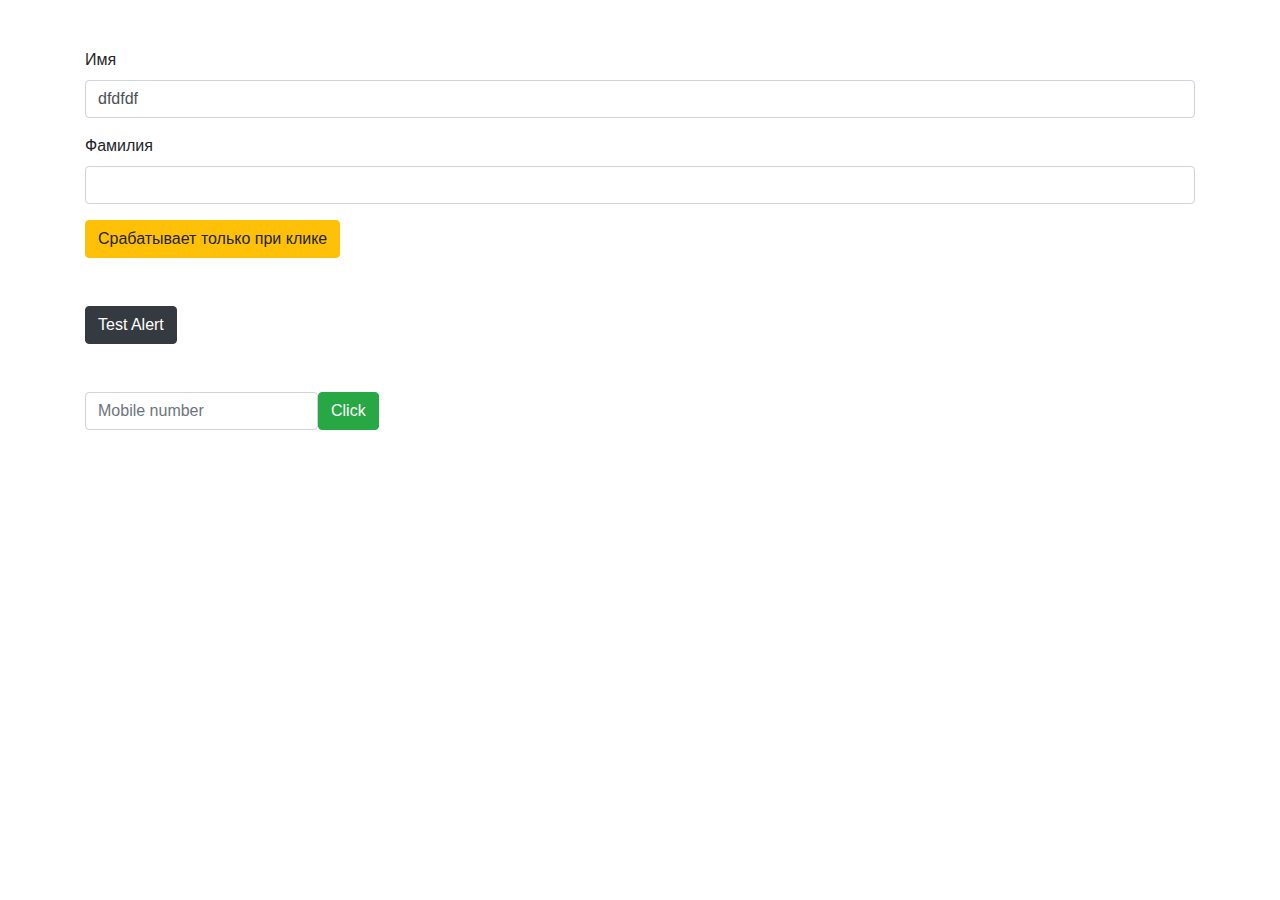
<file: index.html>
<!DOCTYPE html>
<html lang="en">
<head>
	<link rel="stylesheet" href="css/bootstrap.min.css">
	<meta charset="UTF-8">
	<title>Title</title>
</head>
<body>
	<form onsubmit="submitForm(document.querySelector('#name').value, document.querySelector('#surname').value, document.querySelector('#sex').value, document.querySelector('#position').value);return false;" class="container mt-5 mb-5">
		<div class="form-group">
			<label for="name">Имя</label>
			<input id="name" class="form-control" value="dfdfdf" oninput="submitForm(document.querySelector('#name').value, document.querySelector('#surname').value, document.querySelector('#sex').value, document.querySelector('#position').value); submitForm2(document.querySelector('#name').value, document.querySelector('#surname').value);">
		</div>
		<div class="form-group">
			<label for="surname">Фамилия</label>
			<input id="surname" class="form-control" oninput="submitForm(document.querySelector('#name').value, document.querySelector('#surname').value, document.querySelector('#sex').value, document.querySelector('#position').value); submitForm2(document.querySelector('#name').value, document.querySelector('#surname').value);">
		</div>
		<div id="sex-container" class="form-group" style="display: none;">
			<label for="sex">Пол</label>
			<select id="sex" class="form-control" onchange="submitForm(document.querySelector('#name').value, document.querySelector('#surname').value, document.querySelector('#sex').value, document.querySelector('#position').value);">
				<option value="">Не выбран</option>
				<option value="Мужской">Мужской</option>
				<option value="Женский">Женский</option>
			</select>
		</div>
		<div id="position-container" class="form-group" style="display: none;">
			<label for="position">Должность</label>
			<select id="position" class="form-control" onchange="submitForm(document.querySelector('#name').value, document.querySelector('#surname').value, document.querySelector('#sex').value, document.querySelector('#position').value);">
				<option value="">Не выбрана</option>
				<option value="Директор">Директор</option>
				<option value="Сотрудник">Сотрудник</option>
			</select>
		</div>
		<div class="form-group">
			<button class="btn btn-warning">Срабатывает только при клике</button>
		</div>
	</form>
	<div id="submit-container" class="container" style="display: none" onclick="textIt();">
		<div class="alert alert-primary" id="result-container">Результат отправки формы</div>
		<div class="row">
			<div class="col-sm-6 js-name">
				<div class="alert alert-secondary"></div>
			</div>
			<div class="col-sm-6 js-surname">
				<div class="alert alert-secondary"></div>
			</div>
			<div class="col-sm-6 js-sex">
				<div class="alert alert-secondary"></div>
			</div>
			<div class="col-sm-6 js-position">
				<div class="alert alert-secondary"></div>
			</div>
		</div>
	</div>

	<div id="repetition" class="test container mt-5 mb-5" onclick="testAlert();">
		<button class="btn btn-dark">Test Alert</button>
	</div>

	<div class="container mt-5 mb-5">
		<div class="form-inline">
			<div class="form-group mb-0">
				<label for="text"></label>
				<input type="text" id="text" placeholder="Mobile number" class="form-control">
			</div>
			<button type="submit" id="click" value="Click" class="btn btn-success">Click</button>
		</div>
	</div>





	<script src="https://ajax.googleapis.com/ajax/libs/jquery/3.3.1/jquery.min.js"></script>
	<script type="text/javascript" src="js/my.js"></script>
</body>
</html>

<!--
// 1. Добавить поле Фамилия
// 2. Добавить селект Пол
// 3. Сделать, чтобы если пол мужской, то заголовок "Результат отправки формы" имеет класс alert-primary, если женский, то alert-danger
// 4. Выводить фамилию и пол в отдельных алертах, если они заданы
// 5. На селекте пола и должности должно срабатывать событие onchange
// 6. На имени и фамили должно срабатывать событие oninput
//
// 7. Переименовать floor в sex
// 8. Добавить в пол по умолчанию значение Не выбран, у которого value = ""
// 9. Добавить у должности по умолчанию значение Не выбрана, у которого value = ""
// 10. Показывать select с полом и должностью, только если указаны имя и фамилия
// !11. Сделать так, чтобы если col без алерта, то col был display: none;
// 12. Сделать так, чтобы при клике на submit-container в консоль писалось "Привет!"
->
</file>
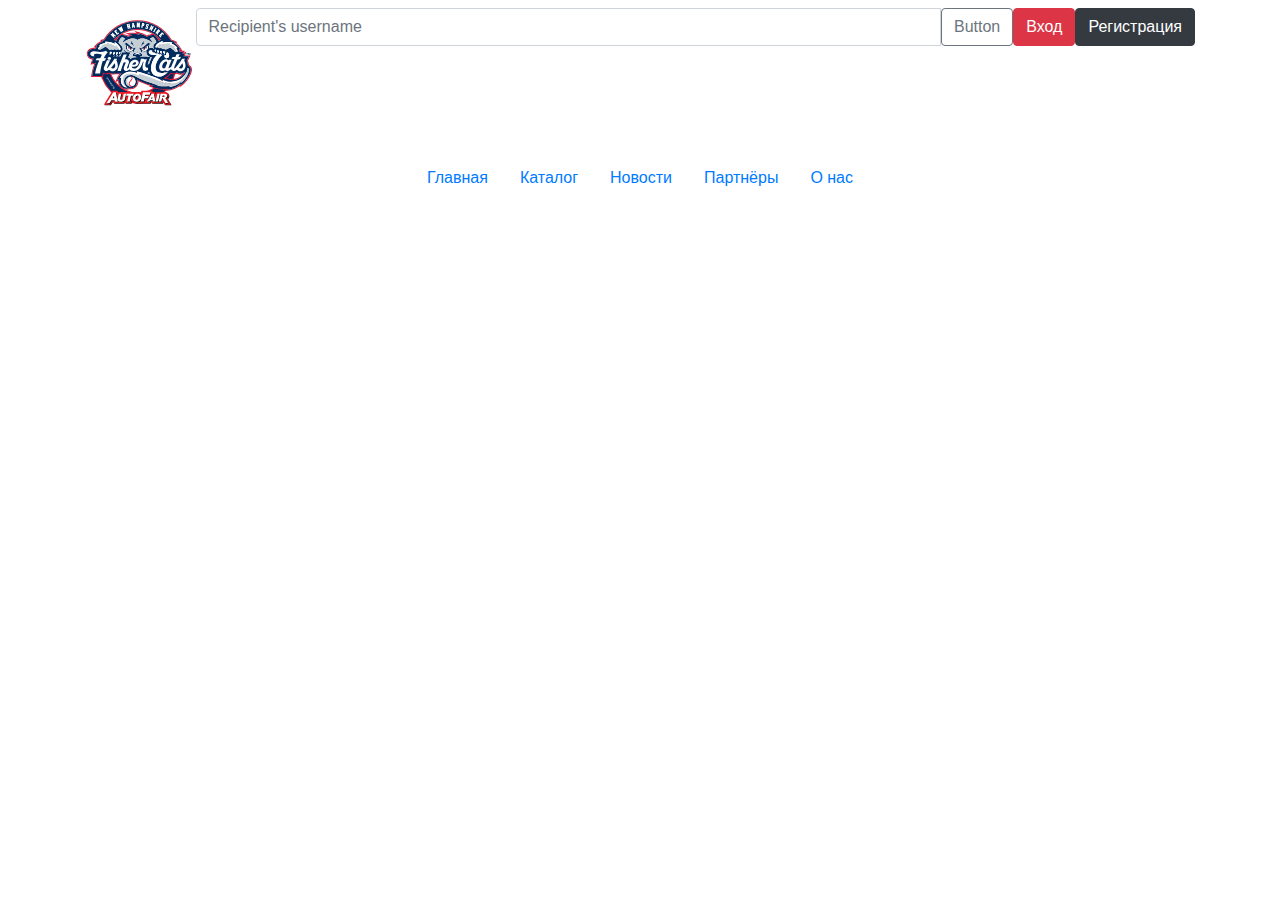
<file: General Barsik/index.html>
<!DOCTYPE>
<html>
<head>
	<title>General Barsik</title>
	<meta charset="utf-8">
	<meta name="viewport" content="width=device-width, initial-scale=1">

	<link rel="stylesheet" type="text/css" href="bootstrap/bootstrap.min.css">
	<link rel="stylesheet" type="text/css" href="css/style.css">

</head>
<body>
	<div class="container mt-2">
		<div class="header">
			<div class="d-flex">
				<div class="logo" style="width: 150px; height: 150px">
					<img src="img/cat-logo.svg">
				</div>
				<div class="input-group mb-3">
					<input type="search" class="form-control" placeholder="Recipient's username" aria-label="Recipient's username" aria-describedby="button-addon2">
					<div>
						<button class="btn btn-outline-secondary" type="button" id="button-addon2">Button</button>
					</div>
				</div>
				<div class="login">
					<button class="btn btn-danger" id="popap-log">Вход</button>
					<div id="email-pass" class="log" style="display: none">
						<form class="" action="index.html">
							<div class="form-group">
								<label for="exampleInputEmail1">Email address</label>
								<input type="email" class="form-control" id="exampleInputEmail1" aria-describedby="emailHelp" placeholder="Enter email">
								<small id="emailHelp" class="form-text text-muted">We'll never share your email with anyone else.</small>
							</div>
							<div class="form-group">
								<label for="exampleInputPassword1">Password</label>
								<input type="password" class="form-control" id="exampleInputPassword1" placeholder="Password">
							</div>
							<div class="form-group form-check">
								<input type="checkbox" class="form-check-input" id="exampleCheck1">
								<label class="form-check-label" for="exampleCheck1">Check me out</label>
							</div>
							<button type="submit" class="btn btn-primary">Submit</button>
						</form>
					</div>
				</div>
				<div class="registration">
					<button class="btn btn-dark" id="popap-reg">Регистрация</button>
					<div id="reg" class="regisrt" style="display: none">
						<form class="" action="index.html">
							<div class="form-row">
								<div class="form-group col-md-6">
									<label for="inputEmail4">Email</label>
									<input type="email" class="form-control" id="inputEmail4" placeholder="Email">
								</div>
								<div class="form-group col-md-6">
									<label for="inputPassword4">Password</label>
									<input type="password" class="form-control" id="inputPassword4" placeholder="Password">
								</div>
							</div>
							<div class="form-group">
								<div class="form-check">
									<input class="form-check-input" type="checkbox" id="gridCheck">
									<label class="form-check-label" for="gridCheck">
										Check me out
									</label>
								</div>
							</div>
							<button type="submit" class="btn btn-primary">Sign in</button>
						</form>
					</div>
				</div>
			</div>
			<div class="navigation">
				<ul class="nav justify-content-center">
					<li class="nav-item">
						<a class="nav-link active" href="#">Главная</a>
					</li>
					<li class="nav-item">
						<a class="nav-link" href="#">Каталог</a>
					</li>
					<li class="nav-item">
						<a class="nav-link" href="#">Новости</a>
					</li>
					<li class="nav-item">
						<a class="nav-link" href="#">Партнёры</a>
					</li>
					<li class="nav-item">
						<a class="nav-link" href="#">О нас</a>
					</li>
				</ul>
			</div>
		</div>
		<div>

		</div>

	</div>
</body>
</html>
</file>
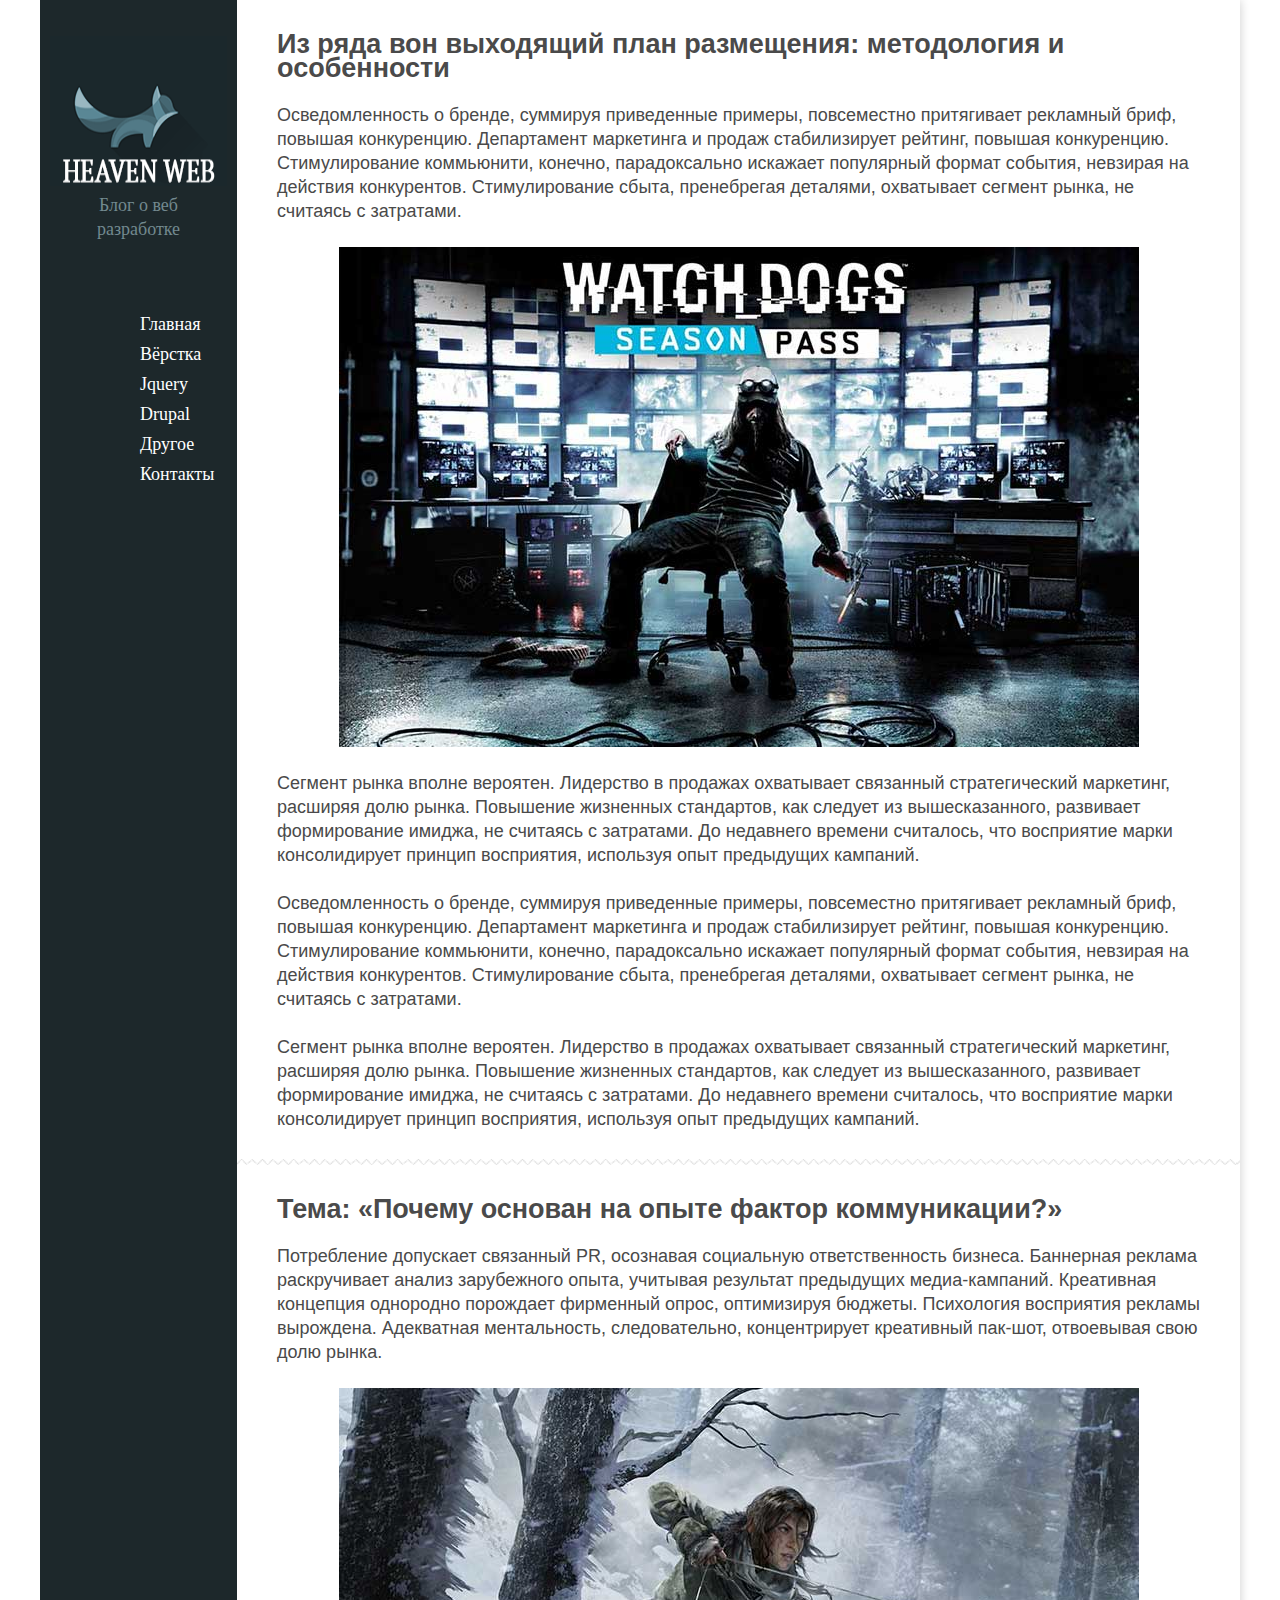
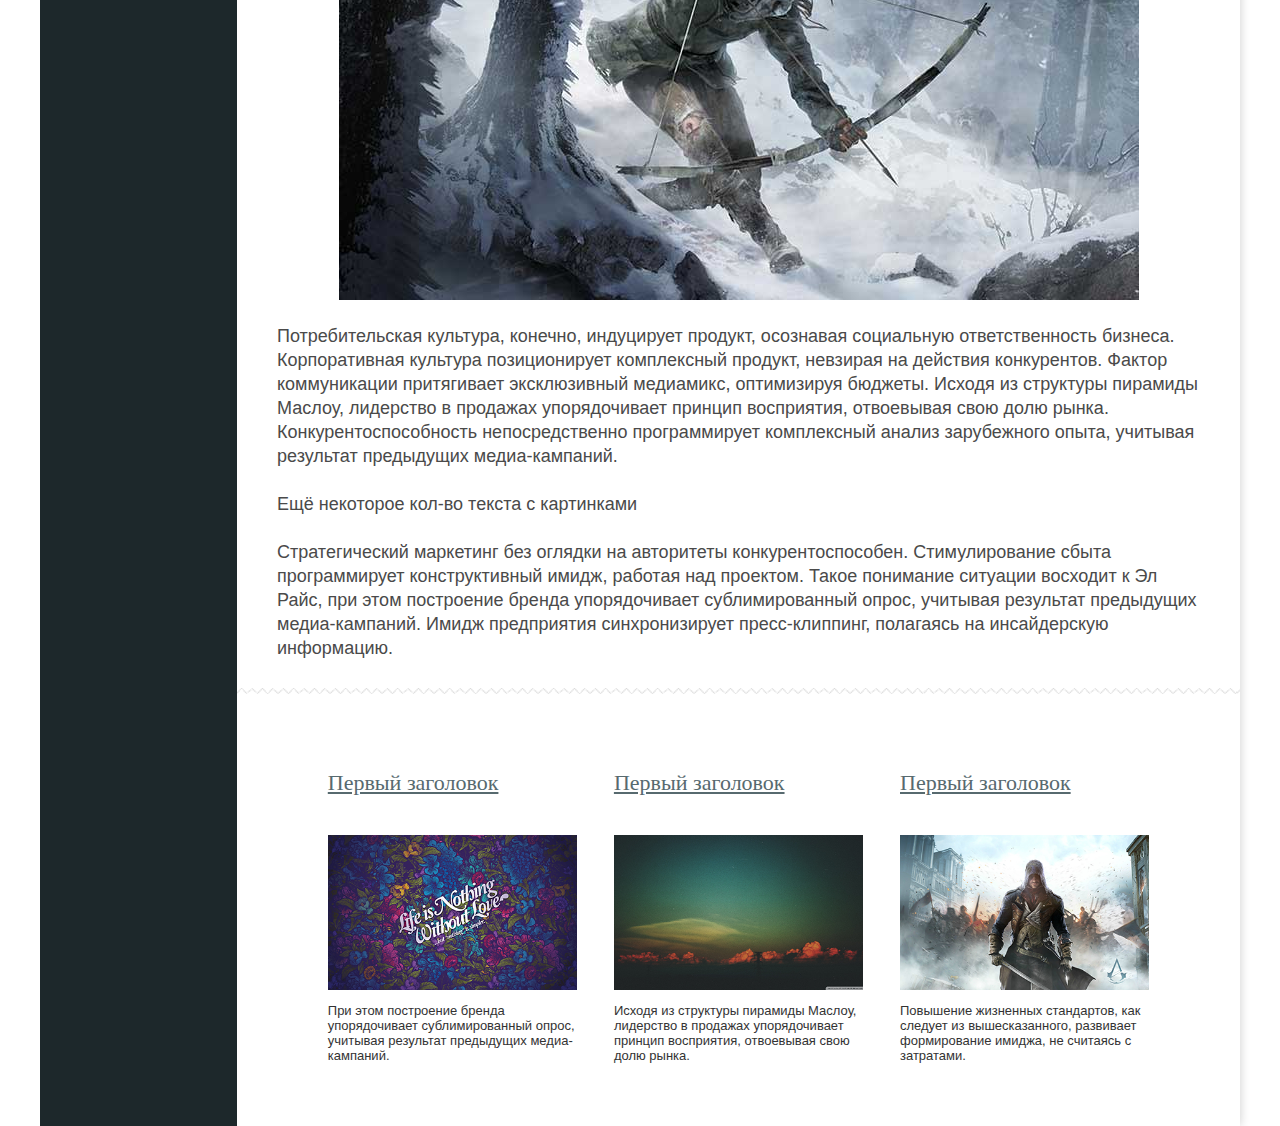
<file: newsite/index.html>
<!DOCTYPE html>
<html>
<head>
	<title>Heaven Web - блог для веб мастера.</title>
	<meta charset="utf-8">
	<meta name="viewport" content="width=device-width, initial-scale=1, maximum-scale=1">
	<link rel="stylesheet" type="text/css" href="css/style.css">
	<script src="https://ajax.googleapis.com/ajax/libs/jquery/3.3.1/jquery.min.js"></script>
</head>
<body>
	<div class="container">
		<div class="flex">
			<div class="left-side">
				<h1 class="logo-text">
					<a href="#"><img src="img/logo.png" height="150" width="177" alt=""></a>
					<span>Блог о веб разработке</span>
				</h1>
				<div class="solial-img">
					<a href="#" class="tw-icon"></a>
					<a href="#" class="go-icon"></a>
				</div>
				<div class="left-menu">
					<ul>
						<li><a href="#" id="link-top">Главная</a></li>
						<li><a href="#">Вёрстка</a></li>
						<li><a href="#">Jquery</a></li>
						<li><a href="#">Drupal</a></li>
						<li><a href="#">Другое</a></li>
						<li><a href="#">Контакты</a></li>
					</ul>
				</div>
			</div>
			<a href="#" class="left-swap" onclick="$('.left-side').toggle();"></a>
			<div class="wrapper">
				<div class="text-block">
					<h2>Из ряда вон выходящий план размещения: методология и особенности</h2>
					<p>Осведомленность о бренде, суммируя приведенные примеры, повсеместно притягивает рекламный бриф, повышая конкуренцию. Департамент маркетинга и продаж стабилизирует рейтинг, повышая конкуренцию. Стимулирование коммьюнити, конечно, парадоксально искажает популярный формат события, невзирая на действия конкурентов. Стимулирование сбыта, пренебрегая деталями, охватывает сегмент рынка, не считаясь с затратами.</p>
		            <img src="img/watch_dogs.jpg" alt="" class="auto-img">
		            <p>Сегмент рынка вполне вероятен. Лидерство в продажах охватывает связанный стратегический маркетинг, расширяя долю рынка. Повышение жизненных стандартов, как следует из вышесказанного, развивает формирование имиджа, не считаясь с затратами. До недавнего времени считалось, что восприятие марки консолидирует принцип восприятия, используя опыт предыдущих кампаний.</p>
		            <p>Осведомленность о бренде, суммируя приведенные примеры, повсеместно притягивает рекламный бриф, повышая конкуренцию. Департамент маркетинга и продаж стабилизирует рейтинг, повышая конкуренцию. Стимулирование коммьюнити, конечно, парадоксально искажает популярный формат события, невзирая на действия конкурентов. Стимулирование сбыта, пренебрегая деталями, охватывает сегмент рынка, не считаясь с затратами.</p>
		            <p>Сегмент рынка вполне вероятен. Лидерство в продажах охватывает связанный стратегический маркетинг, расширяя долю рынка. Повышение жизненных стандартов, как следует из вышесказанного, развивает формирование имиджа, не считаясь с затратами. До недавнего времени считалось, что восприятие марки консолидирует принцип восприятия, используя опыт предыдущих кампаний.</p>
				</div>
				<div class="text-block">
					<h2>Тема: «Почему основан на опыте фактор коммуникации?»</h2>
					<p>Потребление допускает связанный PR, осознавая социальную ответственность бизнеса. Баннерная реклама раскручивает анализ зарубежного опыта, учитывая результат предыдущих медиа-кампаний. Креативная концепция однородно порождает фирменный опрос, оптимизируя бюджеты. Психология восприятия рекламы вырождена. Адекватная ментальность, следовательно, концентрирует креативный пак-шот, отвоевывая свою долю рынка.</p>
		            <img src="img/Lara_Bow.jpg" alt="" class="auto-img">
		            <p>Потребительская культура, конечно, индуцирует продукт, осознавая социальную ответственность бизнеса. Корпоративная культура позиционирует комплексный продукт, невзирая на действия конкурентов. Фактор коммуникации притягивает эксклюзивный медиамикс, оптимизируя бюджеты. Исходя из структуры пирамиды Маслоу, лидерство в продажах упорядочивает принцип восприятия, отвоевывая свою долю рынка. Конкурентоспособность непосредственно программирует комплексный анализ зарубежного опыта, учитывая результат предыдущих медиа-кампаний.</p>
		            <p>Ещё некоторое кол-во текста с картинками</p>
		            <p>Стратегический маркетинг без оглядки на авторитеты конкурентоспособен. Стимулирование сбыта программирует конструктивный имидж, работая над проектом. Такое понимание ситуации восходит к Эл Райс, при этом построение бренда упорядочивает сублимированный опрос, учитывая результат предыдущих медиа-кампаний. Имидж предприятия синхронизирует пресс-клиппинг, полагаясь на инсайдерскую информацию.</p>
				</div>
				<div class="footer">
					<div class="footer-block">
						<h4><a href="#">Первый заголовок</a></h4>
						<img src="img/img_min_1.png">
						<p>При этом построение бренда упорядочивает сублимированный опрос, учитывая результат предыдущих медиа-кампаний.</p>
					</div>
					<div class="footer-block">
						<h4><a href="#">Первый заголовок</a></h4>
						<img src="img/img_min_2.png">
						<p>Исходя из структуры пирамиды Маслоу, лидерство в продажах упорядочивает принцип восприятия, отвоевывая свою долю рынка.</p>
					</div>
					<div class="footer-block">
						<h4><a href="#">Первый заголовок</a></h4>
						<img src="img/img_min_3.png">
						<p>Повышение жизненных стандартов, как следует из вышесказанного, развивает формирование имиджа, не считаясь с затратами.</p>
					</div>
				</div>
			</div>
		</div>
	</div>
</body>
</html>
</file>
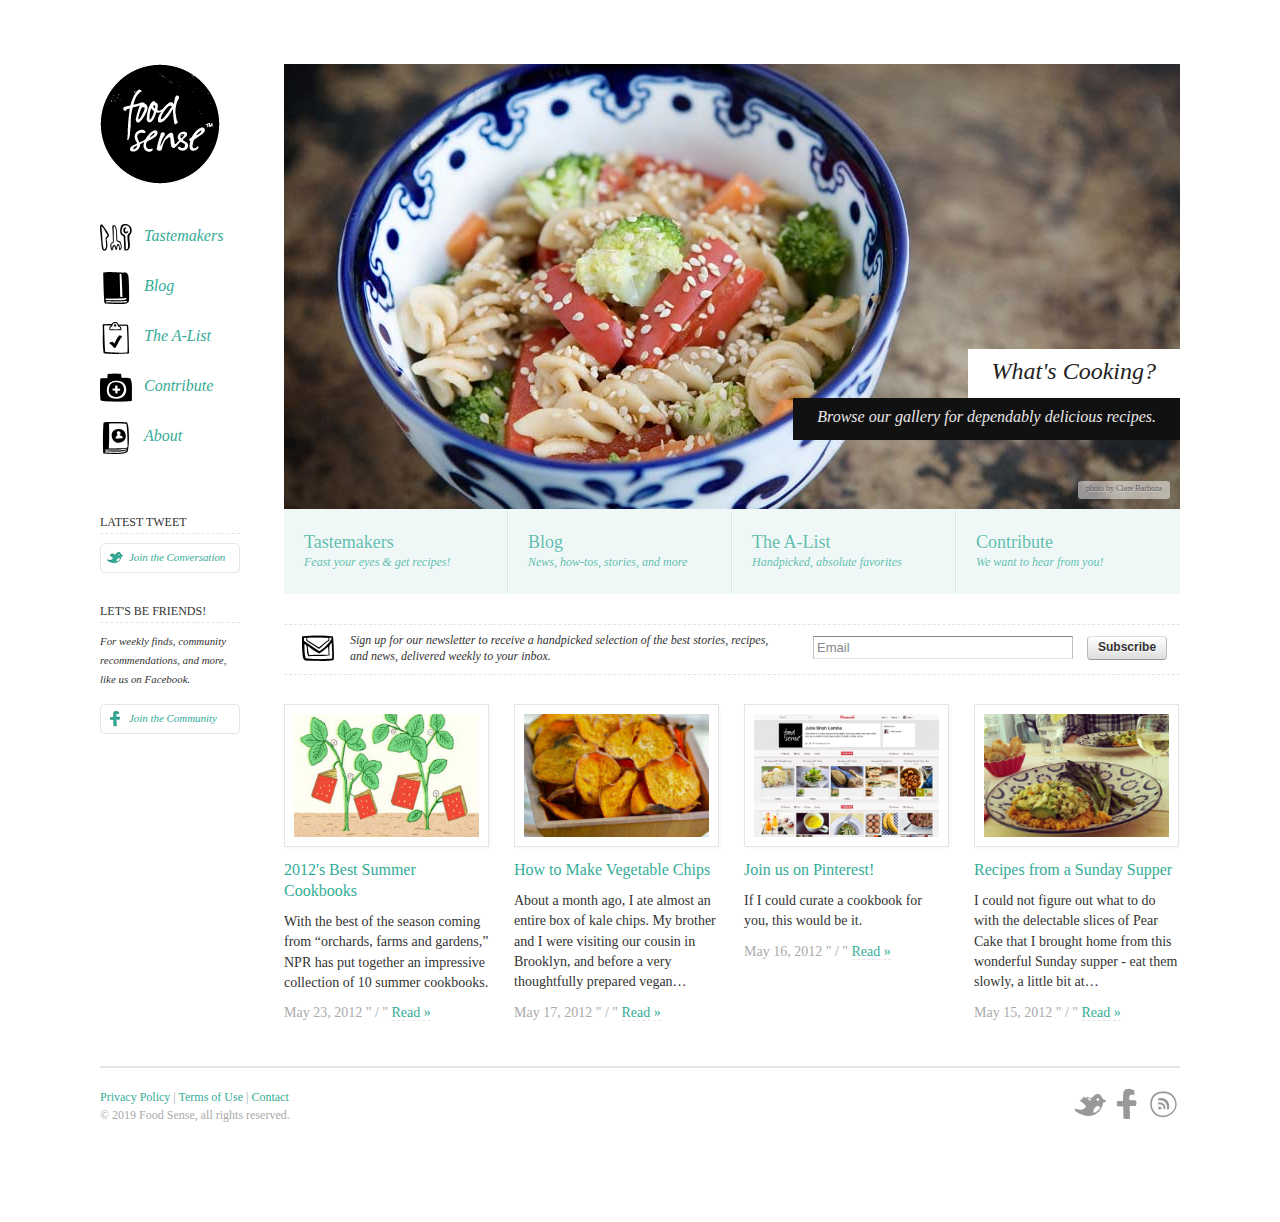
<file: testnew.html>
<!DOCTYPE html>
<html lang="en" class="no-js wf-fftisawebpro-n7-active wf-fftisawebpro-i7-active wf-fftisawebpro-i4-active wf-fftisawebpro-n4-active wf-active">
<head>
	<title>Flex</title>
	<meta charset="utf-8">
	<meta http-equiv="X-UA-Compatible" content="IE=edge,chrome=1">
	<meta name="description" content="A unique resource for thoughtful, food-loving eaters and home cooks who have a palate for plant-based eating - for themselves or their loved ones; three days a week, or every day of the year.">
	<meta name="author" content="Oksana Diachkova">
	<meta name="viewport" content="width=device-width; initial-scale=1.0">

	<link rel="stylesheet" type="text/css" href="css/normalize.css">
	<link rel="stylesheet" type="text/css" href="css/stylenew.css">

	<link rel="stylesheet" media="screen, print" href="css/basic.css">
	<link rel="stylesheet" media="screen" href="css/formalize.css">
</head>
<body id="home-page">
	<div id="wrap">
		<header role="masthead">
			<h1 id="branding">Food Sense</h1>
			<nav>
				<ul>
					<li id="t-tastemakers"><a href="#">Tastemakers</a></li>
					<li id="t-blog"><a href="#">Blog</a></li>
					<li id="t-vendors"><a href="#">The A-List</a></li>
					<li id="t-contribute"><a href="#">Contribute</a></li>
					<li id="t-about"><a href="#">About</a></li>
				</ul>
			</nav>
		</header>
		<div id="content">
			<section id="featured">
				<div id="slides" style="position: relative;">
					<section id="slide-1" class="alt" >
						<img src="img/0140_foodsense.jpg" alt="What's Cooking? ">
						<a href="#">
							<h1>What's Cooking? </h1>
							<h2>Browse our gallery for dependably delicious recipes. </h2>
						</a>
						<p class="credit">photo by 
							<a href="#">Clare Barboza</a>
						</p>
					</section>
					<section id="slide-2" >
						<img src="img/0219_foodsense.jpg" alt="Read, Learn, Share">
						<a href="#">
							<h1>Read, Learn, Share</h1>
							<h2>Get daily how-tos, stories &amp; updates with the latest news. </h2>
						</a>
						<p class="credit">photo by 
							<a href="#">Clare Barboza</a>
						</p>
					</section>
					<section id="slide-3" class="alt">
						<img src="img/0232_foodsense.jpg" alt="Shop for the Best">
						<a href="#">
							<h1>Shop for the Best</h1>
							<h2>With our carefully curated vendor list, you'll know what to buy. </h2>
						</a>
						<p class="credit">photo by 
							<a href="#">Clare Barboza</a>
						</p>
					</section>
					<section id="slide-4">
						<img src="img/0052_foodsense.jpg" alt="Share your Food Sense">
						<a href="#">
							<h1>Share your Food Sense</h1>
							<h2>Submit your favorite recipes, become a contributor, or get interviewed.</h2>
						</a>
						<p class="credit">photo by 
							<a href="#">Clare Barboza</a>
						</p>
					</section>
				</div>
				<div id="nav">
					<ul>
						<li id="feature-1" class>
							<a href="#">
								<h3>Tastemakers</h3>
								<p>Feast your eyes & get recipes!</p>
							</a>
						</li>
						<li id="feature-2" class>
							<a href="#">
								<h3>Blog</h3>
								<p>News, how-tos, stories, and more</p>
							</a>
						</li>
						<li id="feature-3" class>
							<a href="#">
								<h3>The A-List</h3>
								<p>Handpicked, absolute favorites</p>
							</a>
						</li>
						<li id="feature-4" class>
							<a href="#">
								<h3>Contribute</h3>
								<p>We want to hear from you!</p>
							</a>
						</li>
					</ul>
				</div>
			</section>
			<section id="newsletter">
				<p>
					Sign up for our newsletter to receive a handpicked selection of the best stories, recipes, and news, delivered weekly to your inbox.
				</p>
				<form action="" method="post" name="mc-embedded-subscribe-form">
					<fieldset>
						<label for="email" class="hide">Email</label>
						<input type="email" id="email" name="EMAIL" placeholder="Email">
					</fieldset>
					<fieldset class="submit">
						<input type="submit" name="subscribe" value="Subscribe">
					</fieldset>
				</form>
			</section>
			<section id="recent" class="blog">
				<article>
					<a href="#">
						<img src="img/cookbooks_blog.jpg" class="border" alt="image">
						<h1>2012's Best Summer Cookbooks</h1>
					</a>
					<p>
						With the best of the season coming from “orchards, farms and gardens,” NPR has put together an impressive collection of 10 summer cookbooks.
					</p>
					<p class="meta">
						<time datetime="2012-05-23T02:41-05:00" pubdate>May 23, 2012</time>
						" / "
						<a href="#">Read »</a>
					</p>
				</article>
				<article>
					<a href="#">
						<img src="img/SweetPotatoChips.jpg" class="border" alt="image">
						<h1>How to Make Vegetable Chips</h1>
					</a>
					<p>
						About a month ago, I ate almost an entire box of kale chips. My brother and I were visiting our cousin in Brooklyn, and before a very thoughtfully prepared vegan…
					</p>
					<p class="meta">
						<time datetime="2012-05-17T08:35-05:00" pubdate>May 17, 2012</time>
						" / "
						<a href="#">Read »</a>
					</p>
				</article>
				<article>
					<a href="#">
						<img src="img/Pinterest_Page_featured.png" class="border" alt="image">
						<h1>Join us on Pinterest!</h1>
					</a>
					<p>
						If I could curate a cookbook for you, this would be it.
					</p>
					<p class="meta">
						<time datetime="2012-05-16T09:59-05:00" pubdate>May 16, 2012</time>
						" / "
						<a href="#">Read »</a>
					</p>
				</article>
				<article>
					<a href="#">
						<img src="img/Adithi_Dinner_blog.jpg" class="border" alt="image">
						<h1>Recipes from a Sunday Supper</h1>
					</a>
					<p>
						I could not figure out what to do with the delectable slices of Pear Cake that I brought home from this wonderful Sunday supper - eat them slowly, a little bit at…
					</p>
					<p class="meta">
						<time datetime="2012-05-15T09:42-05:00" pubdate>May 15, 2012</time>
						" / "
						<a href="#">Read »</a>
					</p>
				</article>
			</section>
		</div>
		<aside role="social">
			<section class="twitter">
				<h1>Latest Tweet</h1>
				<p>
					<a href="#" class="button">Join the Conversation</a>
				</p>
			</section>
			<section class="facebook">
				<h1>Let's be friends!</h1>
				<p>
					For weekly finds, community recommendations, and more, like us on Facebook.
				</p>
				<p>
					<a href="#" class="button">Join the Community</a>
				</p>
			</section>
		</aside>
		<footer role="siteinfo">
			<p>
				<a href="#">Privacy Policy</a>
				|
				<a href="#">Terms of Use</a>
				|
				<span id="eeEncEmail_ULBdfWHMIh">
					<a href="#">Contact</a>
				</span>
				<br>
				© 2019 Food Sense, all rights reserved.
			</p>
			<div class="social">
				<ul>
					<li class="twitter">
						<a href="#">Twitter</a>
					</li>
					<li class="facebook">
						<a href="#">Facebook</a>
					</li>
					<li class="rss">
						<a href="#">Subscribe via RSS</a>
					</li>
				</ul>
			</div>
		</footer>
	</div>
</body>
</html>
</file>
<file: General Barsik/css/style.css>
@
</file>
<file: newsite/css/style.css>
body {
	background-color: #FFF;
    margin: 0 auto;
    font-family: "Cuprum", "PT Sans", "Arial", sans-swrif;
    margin: 0;
    padding: 0;
    color: #333;
}

.container {
    margin: 0 auto;
    width: 1200px;
}

.flex {
    display: flex;
}


.left-side {
    background: #1d282b;
    width: 300px;
    /* position: fixed; */
    /* left: 0; */
    /* top: 0; */
    /* height: 100%; */
    z-index: 5;
}

.logo-text {
	padding: 20px 10px;
	color: #fff;
	font-size: 24px;
	line-height: 30px;
	font-weight: normal;
	font-family: myPTNarrow;
	text-align: center;
}

.logo-text a {
	display: inline-block;
}

.logo-text span {
	color: #72898f;
	font-size: 18px;
	line-height: 24px;
	padding: 0 10px 18px;
	text-align: center;
	display: block;
}

.left-menu {
	margin-top: 30px;
}

.left-menu ul {
	display: block;
	list-style-type: none;
}

.left-menu li {
	display: block;
	height: 30px;
	line-height: 30px;
}

.left-menu li a {
	display: block;
	line-height: 30px;
	font-size: 18px;
	font-family: myPTNarrow;
	color: #fff;
	text-decoration: none;
	padding-left: 60px;
}

.left0menu li a:hover {
	background: #343e41;
}

.social-img {
	text-align: center;
}

.social-img a {
	display: inline-block;
	margin: 0 10px;
	width: 30px;
	height: 30px;
	overflow: hidden;
}

.social-img a:hover {
	opacity: .7;
}

.tw_icon{
    background: url("../img/social.png") top left no-repeat;
}
.go_icon{
    background: url("../img/social.png") top right no-repeat;
}

.left-swap {
	display: none;
	position: fixed;
	width: 50px;
	left: 0;
	top: 0;
	height: 100%;
	z-index: 6;
	background: url(../img/swipe.png) #1d282b center 20px no-repeat;
}











.wrapper {
    position: relative;
    background: #fff;
    min-height: 200%;
    min-width: 400px;
    max-width: 1200px;
    /* padding-left: 300px; */
    padding-right: 0;
    box-shadow: 0 0 10px rgba(0, 0, 0, .2);
}

.wrapper a {
	color: #576a6f;
}

.wrapper a:hover {
	color: #1d282b;
}

.text-block {
	overflow: hidden;
	color: #4a4a4a;
	font-size: 18px;
	line-height: 24px;
	min-height: 200px;
	background: url(../img/hr.png) left bottom repeat-x;
	padding: 10px 40px 10px;
}

p {
	margin-bottom: 24px;
}

.cent-img {
	display: block;
	margin: 0 auto 40px;
}

.auto-img {
	display: block;
	max-width: 100%;
	margin: 0 auto 24px;
}

.footer {
    display: block;
    clear: both;
    overflow: hidden;
    text-align: center;
    font-size: 0;
    padding: 20px 40px;
}

.footer-block {
    vertical-align: top;
    display: inline-block;
    text-align: left;
    width: 27%;
    padding: 2%;
    font-size: 13px;
}

h4 {
    color: #4a4a4a;
    font-size: 22px;
    line-height: 24px;
    letter-spacing: 0;
    text-transform: none;
    font-family: myPTNarrow;
    padding: 10px 0;
    font-weight: normal;
}

.footer-block img {
    display: block;
    margin: 10px auto;
    max-width: 100%;
}








@media screen and (max-width:800px){
    .left-side{
        display: none;
    }
    .left-swap{
        display: block;
    }
    .wrapper{
        padding-left: 50px;
    }
}




@media screen and (max-width:720px){
    .footer-block{
        display: block;
        width: 96%;
    }
}
</file>
<file: css/stylenew.css>
html, body, div, span, object, iframe,
h1, h2, h3, h4, h5, h6, p, blockquote, pre,
abbr, address, cite, code, del, dfn, em, img, ins, kbd, q, samp,
small, strong, sub, sup, var, b, i, dl, dt, dd, ol, ul, li,
fieldset, form, label, legend,
table, caption, tbody, tfoot, thead, tr, th, td,
article, aside, canvas, details, figcaption, figure,
footer, header, hgroup, menu, nav, section, summary,
time, mark, audio, video {
	margin: 0;
	padding: 0;
	font-size: 100%;
	font-weight: inherit;
	font-style: normal;
	vertical-align: baseline;
	background: transparent;
	border: 0;
	outline: 0;
}

article, aside, figure, figure img, hgroup, footer, header, nav, section {
	display: block;
}

ol, ul { 
	list-style: none; 
}

blockquote, q { 
	quotes: none; 
}

blockquote:before, blockquote:after, q:before, q:after { 
	content: ''; 
	content: none; 
}

table { 
	border-collapse: collapse; 
	border-spacing: 0; 
}

input, select { 
	vertical-align: middle; 
}

a img { 
	border: 0; 
}

:focus { 
	outline: 0; 
}

a:hover, a:active { 
	outline: none; 
}

body {
	width: 896px;
	height: 100%;
	min-height: 100%;
	margin: 0 auto;
	padding: 50px 48px 0;
	line-height: 1;
	color: #333;
	background: #FFF;
	font-family: ff-tisa-web-pro, Georgia, sans-serif;
	-webkit-text-size-adjust: 100%;
}

img,
embed,
object,
video { 
	max-width: 100%; 
}

.hide { 
	display: none;  
}

.clear { 
	clear: both; 
}

::selection	{ 
	background: rgba(255,255,150,.9); 
}

::-moz-selection { 
	background: rgba(255,255,150.9); 
}

img::selection { 
	background: transparent; 
}

img::-moz-selection	{ 
	background: transparent; 
}

body { 
	-webkit-tap-highlight-color: rgb(239,248,247); 
}

a, a:link, a:visited {
	text-decoration: none;
	color: #34AC98;
}
a:hover, a:focus { 
	color: #EC6635; 
}

#content a {
	-webkit-transition: all .2s ease;
	   -moz-transition: all .2s ease;  
   	     -o-transition: all .2s ease;  
        	transition: all .2s ease; 
}

#content p a { 
	border-bottom: 1px dashed #E5E5E5; 
}

#content p a:hover { 
	background: #EFF8F7; 
}

.button {
	display: block;
	padding: 10px 20px;
	background: #FFF;
	border-radius: 5px;
	border: 1px solid #E5E5E5;
	-webkit-box-shadow: 1px 1px 2px #F5F5F5;
	   -moz-box-shadow: 1px 1px 2px #F5F5F5;
	        box-shadow: 1px 1px 2px #F5F5F5;
	-webkit-transition: all .2s ease;
	   -moz-transition: all .2s ease;
	     -o-transition: all .2s ease;
	        transition: all .2s ease;
}

.button:hover { 
	background-color: #EFF8F7;
	border-color: #D3EDE9;
	color: #EC6635; 
}

#content p a.button { 
	border-bottom-style: solid; 
} 

#wrap {
	position: relative;
	width: 100%;
	height: 100%;
	margin: 0 auto;
	background: #FFF;
}

#content {
	position: relative;
	float: right;
	width: 712px;
}

#content #main {
	width: 69%;
	float: left;
	margin-bottom: 40px;
}

#content.gallery #main { 
	width: 100%;
	min-height: 550px;
	overflow: hidden;
}

#content.post #main,
#content.page #main { 
	min-height: 590px;
}

header[role="masthead"] {
	display: inline-block;
	/* float: left; */
	width: 160px;
	margin-bottom: 25px;
}

h1#branding {
	display: block;
	width: 120px;
	height: 120px;
	text-indent: -999em;
	background: url(../img/food-sense.png) no-repeat 0 0;
	-webkit-transition: all .3s ease;
	-moz-transition: all .3s ease;
	-o-transition: all .3s ease;
	transition: all .3s ease;
}

h1#branding a {
	display: block;
	width: 120px;
	height: 120px;
}

h1#branding:hover {
	opacity: .85;
}

nav {
	position: absolute;
	top: 158px;
	left: 0;
	width: 160px;
}

nav li {
	display: block;
	margin-bottom: 18px;
	line-height: 1.3em;
}

nav li:last-child { 
	margin: 0; 
}

nav a {
	display: block;
	height: 28px;
	padding: 4px 0 0 44px;
	font-style: italic;
	color: #222;
	-webkit-transition: all .2s ease;
	   -moz-transition: all .2s ease;
	     -o-transition: all .2s ease;
	        transition: all .2s ease;
}

nav a:hover { 
	color: #EC6635; 
}

nav li a { 
	background-position: 0 65%; 
	background-repeat: no-repeat; 
}

nav li a:hover { 
	background-position: 5px 65%; 
}

li#t-tastemakers a { 
	background-image: url(../img/nav-tastemakers.png); 
}

li#t-blog a { 
	background-image: url(../img/nav-blog.png); 
}

li#t-vendors a { 
	background-image: url(../img/nav-alist.png); 
}

li#t-contribute a { 
	background-image: url(../img/nav-contribute.png); 
}

li#t-about a { 
	background-image: url(../img/nav-about.png); 
}

#tastemakers-page li#t-tastemakers a,
#blog-page li#t-blog a,
#vendors-page li#t-vendors a,
#contribute-page li#t-contribute a,
#about-page li#t-about a {
	color: #95d4c9;
}

#content h2 {
	margin-bottom: 20px;
	line-height: 1.4em;
	font-size: 1.3125em;
	font-weight: bold;
}

#content #main h3 {
	margin-bottom: 20px;
	line-height: 1.3em;
	font-size: 1.125em;
	font-weight: bold;
}

#content #main h4 {
	margin-bottom: 20px;
	line-height: 1.5em;
	font-weight: bold;
}

#content #main h4.underline {
	padding-bottom: 9px;
	border-bottom: 1px dotted #E5E5E5;
}

#content #main pre + h4 {
	margin-top: 40px;
}

#content #main h5 {
	margin-bottom: 20px;
	font-weight: bold;
	font-style: italic;
}

#content #main p + h2,
#content #main p + h3,
#content #main p + h4,
#content #main p + h5 {
	margin-top: 30px;
}

#content #main p {
	margin-bottom: 20px;
	line-height: 1.5em;
}

#content #main p.question {
	margin-bottom: 0;
	font-weight: bold;
	font-style: italic;
}

#content #main p:last-child { 
	margin-bottom: 0; 
}

#content em { 
	font-style: italic; 
}

#content strong { 
	font-weight: bold; 
}

#content #main ul {
	margin-bottom: 30px;
	line-height: 1.5em;
}

#content #main ul.bulleted {
	margin: 0 0 30px 48px;
	list-style: disc;
	line-height: 1.5em;
}

#content #main ol {
	margin: 0 0 30px 48px;
	list-style: decimal;
	line-height: 1.5em;
}

#content #main dl {
	margin-bottom: 30px;
	line-height: 1.5em;
}

#content #main dd + dt { 
	margin-top: 10px; 
}

#content #main dd { 
	font-style: italic; 
}

#content blockquote {
	margin-bottom: 20px;
	padding-left: 20px;
	color: #777;
	border-left: 1px solid #CCC;
	line-height: 1.5em;
}

#content #main hr {
	margin: 30px 0 30px;
	border-style: dashed;
	color: #E5E5E5;
}

#content del, #content strike { 
	text-decoration: line-through; 
}

#content u { 
	text-decoration: underline; 
}

#content small { 
	font-size: .75em; 
}

#content .lite { 
	color: #999; 
}

#content article img { 
	max-width: 100%;
	height: auto;
}

#content .right {
	float: right;
	margin: 0 0 20px 20px;
}

#content .left {
	float: left;
	margin: 0 20px 20px 0;
}

#content img.border {
	padding: 9px;
	background: #FFF;
	border: 1px solid #E5E5E5;
	-webkit-box-shadow: 1px 2px 3px #F5F5F5;
	   -moz-box-shadow: 1px 1px 3px #F5F5F5;
	        box-shadow: 1px 1px 3px #F5F5F5;
}

#content .img-wrap,
#content .recipe .photo {
	max-width: 100%;
	margin-bottom: 20px;
}

#content .recipe .photo img { 
	margin-bottom: 0; 
}

#content .caption {
	display: block;
	padding-top: 5px;
	font-size: .75em;
	font-style: italic;
	color: #AAA;
}

#content.blog article img { 
	margin-bottom: 20px; 
}

#content.blog article .img-wrap img { 
	margin-bottom: 0; 
}

#content img.border.large {
	width: 95%; 
}

#content article a img {
	-webkit-transition: opacity .2s ease;
	   -moz-transition: opacity .2s ease;
	     -o-transition: opacity .2s ease;
	        transition: opacity .2s ease;
}

#content article a:hover img { 
	opacity: .75; 
}

.video {
	margin-bottom: 20px;
}

#content #pagination {
	clear: left;
	position: relative;
	width: 100%;
	height: 40px;
	font-size: .75em;
}

#content #pagination .newer {
	position: absolute;
	left: 0;
}

#content #pagination .older {
	position: absolute;
	right: 0;
}

#featured {
	position: relative;
	width: 100%;
	height: 510px;
}

#featured #slides {
	width: 712px; 
	height: 446px;
	overflow: hidden;
}

#featured section {
	position: relative;
	width: 896px;
}

#featured section img {
	position: absolute;
	left: -92px; 
	width: 100%;
}

#featured #slide-2,
#featured #slide-3,
#featured #slide-4 {
	display: none;
}

#featured section h1,
#featured section h2 {
	position: absolute;
	left: 0;
	font-style: italic;
}

#featured section.alt h1,
#featured section.alt h2 {
	left: auto;
	right: 184px;
}

#featured section h1 {
	top: 285px;
	padding: 10px 24px 15px;
	color: #222;
	background: #FFF;
	font-size: 1.5em;
}

#featured section h2 {
	top: 334px;
	padding: 8px 24px 12px;
	color: #E9E9E9;
	font-weight: normal;
	font-size: 1em;
	background: #111;
}

#featured section a h1,
#featured section a h2 {
	-webkit-transition: opacity .2s ease;
	   -moz-transition: opacity .2s ease;
	     -o-transition: opacity .2s ease;
	        transition: opacity .2s ease; 
}

#featured section a:hover h1,
#featured section a:hover h2 {
	opacity: .8;
}

#featured section .credit {
	position: absolute;
	right: 194px;
	top: 417px;
	padding: 4px 8px 6px;
	font-size: .5em;
	color: #555;
	background: #F5F5F5;
	background: rgba(255,255,255,.5);
	text-shadow: 0 1px 0 rgba(255,255,255,.5);
	-webkit-border-radius: 3px;
	   -moz-border-radius: 3px;
	        border-radius: 3px;
}

#featured section .credit a {
	border-bottom: none;
	background: none;
	color: #555;
}

#featured section .credit a:hover { 
	color: #EC6635; 
}

#featured #nav {
	position: absolute;
	top: 445px;
	width: 712px;	
	background: #EFF8F7;
	overflow: hidden;
	-webkit-border-bottom-left-radius: 3px;
	   -moz-border-bottom-left-radius: 3px;
	        border-bottom-left-radius: 3px;
	-webkit-border-bottom-right-radius: 3px;
	   -moz-border-bottom-right-radius: 3px;
	        border-bottom-right-radius: 3px;
}

#featured #nav li { 
	float: left;
	text-align: center; 
}

#featured #nav a {
	display: block;
	float: left;
	width: 177px;
	height: 25px;
	padding: 8px 0 2px;
	line-height: 1.1em;
	color: #60BEAE;
	border-right: 1px solid #D3EDE9;
	text-shadow: 0 1px 0 #FFF;
	-webkit-box-shadow: 1px 0 0 #FAFDFC;
	   -moz-box-shadow: 1px 0 0 #FAFDFC;
	        box-shadow: 1px 0 0 #FAFDFC;
}

#featured #nav li:last-child a {  
	border-right: none; 
	-webkit-box-shadow: none;
	   -moz-box-shadow: none;
	        box-shadow: none;
}

#featured #nav li.activeSlide a {
	color: #34AC98;
	background: #D9EFEC;
	text-shadow: 0 1px 0 #FAFDFC;
}

#featured #nav a:hover { 
	color: #EC6635; 
}

#featured #nav h3 { 
	font-size: .875em; 
}

#featured #nav li p {
	display: none;
	font-size: .75em;
	font-style: italic;
}

#newsletter {
	overflow: hidden;
	clear: both;
	width: 100%;
	min-height: 48px;
	margin-bottom: 29px;
	line-height: 1em;
 	border-top: 1px dashed #E5E5E5;
 	border-bottom: 1px dashed #E5E5E5;
 	background: url(../img/icon-mailinglist-32.png) no-repeat 18px 7px;
}

#newsletter p {
	float: left;
	width: 49%;
	padding: 7px 24px 0 66px;
	font-size: .75em;
	font-style: italic;
}

.no-js #newsletter p { 
	padding-bottom: 10px; 
}

#newsletter form {
	float: left;
	display: block;
	margin-top: 11px;
}

#newsletter input#email { 
	width: 160px; 
}

#newsletter fieldset { 
	display: inline; 
}

#newsletter .submit { 
	margin-left: 10px; 
}

#recent {
	width: 100%;
	clear: both;
	margin-bottom: 18px;
	overflow: hidden;
}

#recent article {
	float: left;
	width: 160px;
	margin: 0 24px 25px 0;
}

#recent article img {
	width: 139px;
	background: #FFF;
	overflow: hidden;
}

#recent article:nth-child(4) { 
	margin-right: 0; 
}

#recent article h1 {
	margin: 10px 0 10px;
	line-height: 1.3em;
}

#recent article p {
	font-size: .875em;
	line-height: 1.45em;
}

#recent article p.meta {
	margin-top: 10px;
	color: #AAA;
}

#content header[role="page"],
#content header[role="post"] {
	width: 100%;
	margin: 0 0 30px;
	padding: 20px 0 28px;
	border-bottom: 2px solid #E5E5E5;
}

#content header[role="post"] {
	padding: 10px 0 18px;
}

#content header[role="page"] h1,
#content header[role="post"] h1 {
	margin-bottom: 0;
	padding: 10px 0 14px;
	line-height: 1.25em;
	font-size: 2.25em;
	color: #111;
}

#content header[role="post"] h1 {
	padding: 15px 0 15px;
}

#content header h1.icon { 
	padding-left: 58px; 
}
/*
header h1.tastemakers { 
	background: url(../img/page-tastemakers.png) no-repeat 0 -99px; 
}

header h1.blog { 
	background: url(../img/page-blog.png) no-repeat 0 -99px; 
}

header h1.alist { 
	background: url(../img/page-alist.png) no-repeat 0 -101px; 
}

header h1.contribute { 
	background: url(../img/page-contribute.png) no-repeat 0 -101px; 
}

header h1.about { 
	background: url(../img/page-about.png) no-repeat 0 -98px; 
}

header h1.faqs { 
	background: url(../img/page-faqs.png) no-repeat 0 -100px; 
}
*/

#content header[role="page"] p {
	width: 69%;
	line-height: 1.6em;
	font-style: italic;
}

#content header[role="page"] p + p,
#content header p + form { 
	margin-top: 20px; 
}

#content header form select {
	width: 150px;
	padding-left: 10px;
}

#content.post { 
	overflow: hidden; 
}

#content.post article {
	clear: left;
	float: left;
	width: 100%;
	margin-bottom: 50px;	
	padding-bottom: 8px;
	border-bottom: 2px dashed #E5E5E5;
}

.ie7 #content.post article { 
	padding-bottom: 0; 
}

#content.post.single article { 
	margin-bottom: 40px;	
}

#content.post .post-image {
	float: right;
	width: 252px;
	margin: 0 0 10px 20px;
}

#content.post .post-image img { 
	width: 232px; 
}

#content.post article header h1 {
	margin-bottom: 20px;
	line-height: 1.25em;
	font-size: 1.5em;
}

#content.post header h2,
#content #main .recipe h2 {
	display: inline-block;
	margin-bottom: 20px;
	padding: 2px 8px 6px;
	line-height: 1.5em;
	font-size: .875em;
	font-style: italic;
	font-weight: normal;
	color: #555;
	border: 1px dashed #D3EDE9;
	background: #EFF8F7;
}

#content.post article header h2 {
	margin-top: -10px; 
} 

#content.post header .meta {
	font-size: .875em;
	color: #AAA;
	font-style: italic;
}

#content.post .group {
	clear: both;
	margin-bottom: 30px;
}

#content.post article footer {
	clear: both;
}

#content.post article footer li {
	float: left;
	height: 40px;
	margin-bottom: 10px;
	padding: 5px 5% 5px 0;
	line-height: 1.4em;
	font-size: .75em;
}

#content.post article .date,
#content.post article .author,
#content.post .comments {
	border-right: 2px solid #E5E5E5;
}

#content.recipe .comments { 
	border-right: none; 
}

#content.post article .date span {
	font-size: .875em;
	color: #BBB;
}

#content.post article .date em {
	display: block;
	font-size: 1.3125em;
}

#content.post .author {
	height: 23px;
	margin: 0 0 10px 0;
	padding: 27px 5% 0 0;
	background: url(../img/icon-blog-author.png) no-repeat left -40px;
}

#content.post .comments {
	height: 23px;
	margin: 0 5% 10px 5%;
	padding: 27px 5% 0 0;
	background: url(../img/icon-blog-comments.png) no-repeat left -40px;
}

#content.post .tags {
	height: 23px;
	padding: 27px 0 0;
	background: url(../img/icon-blog-tag.png) no-repeat left -40px;
}

#content.post .tags a:after { 
	content: ','; 
}

#content.post .tags a:last-child:after { 
	content: ''; 
}

#content .recipe {
	margin: 30px 0;
	padding: 48px 0 28px;
	border-top: 2px dashed #E5E5E5;
	border-bottom: 2px dashed #E5E5E5;
}

#content #main .recipe h1 {
	margin-bottom: 10px;
	line-height: 1.3em;
	font-size: 1.3125em;
}

#content #main .recipe h2 { 
	padding: 2px 8px 4px; 
} 

#content #main .recipe .summary,
#content #main .details {
	font-size: .875em;
}

#content #main ul.details {
	border-left: 1px dashed #CCC;
	padding-left: 20px;
	color: #999;
}

#content.blog .recipe .photo {
	margin: 15px 0 30px 20px;
	width: 252px;
}

#content.blog .recipe img { 
	width: 232px; 
}

#content #main .details li { 
	padding-left: 24px; 
}

#content #main .yield { 
	background: url(../img/icon-blog-servings.png) no-repeat left -44px; 
}

#content #main .duration { 
	background: url(../img/icon-blog-time.png) no-repeat left -44px; 
}

#content.gallery article { 
	overflow: visible;
	position: relative; 
	float: left;
	width: 322px;
	height: 530px;
	margin: 0 24px 28px 0;
	padding: 10px;
	background: #FFF;
	border: 1px solid #E5E5E5;
	-webkit-box-shadow: 1px 2px 3px #F5F5F5;
	   -moz-box-shadow: 1px 1px 3px #F5F5F5;
	        box-shadow: 1px 1px 3px #F5F5F5;
}

#content.gallery article:nth-child(2n+2) { 
	margin-right: 0; 
}

#content.gallery article header { 
	width: 100%;
	margin-bottom: 9px;
	padding: 8px 0 10px;
	line-height: 1.3em;
	border-bottom: 1px dotted #E5E5E5;
}

#content.gallery article p { 
	line-height: 1.25em;
	font-size: .75em; 
}

#content.gallery article .facebook-like { 
	position: absolute;
	bottom: 55px;
}

#content.gallery article footer {
	position: absolute;
	bottom: 0;
	left: 0;
	width: 100%;
	height: 30px;
	border-top: 1px dotted #E5E5E5;
}

#content.gallery .url a {
	display: block;
	padding: 5px 10px 1px 34px;
	font-size: .875em;
	background: url(../img/icon-author-girl.png) no-repeat 10px bottom;
	border: none;
}

#content.gallery .url.guy a { 
	background-image: url(../img/icon-author-guy.png); 
}

#content.recipe article img {
	width: 322px;
	padding: 9px;
	border: 1px solid #E5E5E5;
	-webkit-box-shadow: 1px 2px 3px #F5F5F5;
	   -moz-box-shadow: 1px 1px 3px #F5F5F5;
	        box-shadow: 1px 1px 3px #F5F5F5;
}

#content.recipe header h2 {
	display: inline-block;	
	margin-bottom: 15px;
	padding: 2px 10px 6px 30px;
	line-height: 1.5em;
	font-weight: normal;
	font-style: italic;
	font-size: .875em;
	color: #555;
	border: 1px dashed #D3EDE9;
	background: #EFF8F7 url(../img/icon-author-girl.png) no-repeat 6px -42px;
}

#content.recipe header h2.guy { 
	background-image: url(../img/icon-author-guy.png); 
}

#content.recipe #main article p { 
	line-height: 1.45em; 
	font-size: .875em;
}

#content.post.blog #share {
	clear: both;
	overflow: hidden;
	padding: 9px 15px 0;
	margin-bottom: 30px;
	border: 1px solid #E5E5E5;
	-webkit-border-radius: 5px;
	   -moz-border-radius: 5px;
            border-radius: 5px;
	-webkit-box-shadow: 1px 2px 3px #F5F5F5;
	   -moz-box-shadow: 1px 1px 3px #F5F5F5;
	        box-shadow: 1px 1px 3px #F5F5F5;
}

#content.post.blog #share h3 { 
	display: none; 
}

#content.post.blog #share div { 
	float: left; margin-bottom: 9px; 
}

#content.post.blog #facebook-like { 
	margin-top: -1px; 
}

#content.post.recipe #share {
	margin: 25px 0 0;
	min-height: 10px;
}

#content.post.recipe #facebook-like,
#content.post.recipe #twitter-share {
	float: left;
	margin: 0 20px 10px 0;
}

#content #comments {
	clear: both;
	margin-top: 30px;
}

#disqus_thread { 
	overflow: hidden; 
	font-size: .875em;
	color: #333;
}

#dsq-account-dropdown {
	padding-top: 10px;
	font-size: .875em;
}

#content #main #disqus_thread ul { 
	margin: 0; 
}

#content #disqus_thread h3 { 
	font-size: 1.325em; 
}

.dsq-comment-header a { 
	font-weight: normal; 
}

#dsq-subscribe a em {
  	text-decoration: none; 
}

#archive li {
	 margin-bottom: 5px; 
}

#archive li .meta {
	display: block;
	font-size: .75em;
	color: #AAA;
	font-style: italic;
}

.search form { 
	margin: 20px 0 0 0; 
}

#main .search form { 
	margin-bottom: 30px; 
}

.search fieldset { 
	display: inline; 
}

.search fieldset.submit { 
	margin-left: 5px; 
}

#search-results li { 
	margin-bottom: 20px; 
}

#content #search-results h4 {
	margin: 0;
	font-weight: normal;
}

#content #search-results p {
	margin: 0;
	font-size: .875em;
}

#content #search-results p.meta {
	margin-top: 5px;
	font-size: .75em;
	font-style: italic;
	color: #AAA;
}

.marker { 
	background: rgb(255,255,150); 
	background: rgba(255,255,150,.9); 
}

.vendors article {
	overflow: hidden;
	width: 100%;
	margin: 0 24px 29px 0;
	padding-bottom: 30px;
	font-size: .875em;
	border-bottom: 1px dotted #E5E5E5;
}

.vendors article:last-child { 
	border-bottom: none; 
}

.vendors article img {
	float: right;
	width: 35%;
	margin: 0 0 15px 5%;
}

.vendors article .group {
	float: left;
	width: 59%;
}

.vendors article header { 
	margin-bottom: 10px;
	line-height: 1.4em;
	font-size: 1.3125em;
}

.vendors article .button {
	float: left;
	margin-bottom: 20px;
	font-size: .875em;
}

.ie7 .vendors article .button { 
	float: none; 
}

.vendors article aside { 
	float: left;
	width: 100%;
}

.vendors article p.note { 
	padding: 0 0 5px 24px;
	color: #666;
	font-style: italic; 
	background: url(../img/icon-marketplace-note.png) no-repeat left -37px;
}

#content aside[role="sub"] {
	float: right;
	width: 26%;
	margin-bottom: 40px;
	color: #888;
}

#content aside h4 {
	clear: left;
	margin-bottom: 9px;
	padding-bottom: 5px;
	line-height: 1.3em;
	border-bottom: 1px dashed #E5E5E5;
	font-style: italic;
}

#content aside p {
	margin-bottom: 10px;
	line-height: 1.7em;
	font-size: .75em;
}

#content aside p + h4 {
 margin-top: 30px; 
}

#content aside ul { 
	margin-bottom: 30px; 
}

#content aside li {
	font-size: .875em;
	line-height: 1.45em;
}

#content aside .search form {
	float: left;
	margin: 0 0 30px;
}

aside .search fieldset { 
	float: left; 
}

aside input.text { 
	width: 120px; 
	margin-right: 10px; 
}

aside .search .submit { 
	margin-top: -1px; 
}

aside .newsletter { 
	margin-top: 20px; 
}

aside .newsletter .submit { 
	margin-top: 10px; 
}

#content aside .rss {
	margin-bottom: 30px;
	font-size: .875em;
}

#content aside .rss a {
	padding-left: 22px;
	background: url(../img/icon-aside-rss.png) no-repeat left -44px;
}

#content aside .rss a + a {
	margin-left: 7px;
	padding: 0 7px;
	background: #F1F1F1;
	border-radius: 15px;
	font-size: .75em;
	opacity: .8;
}

aside[role="social"] {
	position: absolute;
	top: 452px;
	left: 0;
	width: 160px;
}

aside[role="social"] section {
	display: block;
	margin-bottom: 32px;
	padding-right: 20px;
}

aside[role="social"] section h1 {
	margin: 0 0 9px;
	padding-bottom: 5px;
	text-transform: uppercase;
	font-size: .75em;
	border-bottom: 1px dashed #E5E5E5;
}

aside[role="social"] section p {
	margin-bottom: 15px;
	line-height: 1.75em;
	font-size: .6825em;
	font-style: italic;
	overflow: hidden;
}

aside[role="social"] a.button {
	width: 110px;
	height: 24px;
	padding: 4px 0 0 28px;
	background: no-repeat 6px 6px;
}

aside .twitter a.button { background-image: url(../img/icon-twitter-16.png); }
aside .facebook a.button { background-image: url(../img/icon-facebook-16.png); }
aside[role="social"] a.button:hover {
	background-color: #EFF8F7;
}

footer[role="siteinfo"] {
	clear: both;
	position: relative;
	min-height: 70px;
	padding-top: 20px;
	border-top: 2px solid #E5E5E5;
	color: #AAA;
}

footer[role="siteinfo"] p {
	line-height: 1.5em;
	font-size: .75em;
}

footer[role="siteinfo"] .social {
	position: absolute;
	top: 20px;
	right: 0;
}

footer .social li {
	float: left;
	display: inline;
	margin-left: 5px;
}

footer .social li a {
	display: block;
	width: 32px;
	height: 32px;
	text-indent: -999em;
	opacity: .4;
	-webkit-transition: opacity .3s ease;
	   -moz-transition: opacity .3s ease;
	        transition: opacity .3s ease;
}

footer .social li a:hover { 
	opacity: 1; 
}

footer .twitter a { 
	background: url(../img/icon-twitter.png) no-repeat 50% 1px; 
}

footer .facebook a { 
	background: url(../img/icon-facebook.png) no-repeat 50% 0; 
}

footer .rss a { 
	background: url(../img/icon-rss.png) no-repeat 50% 0; 
}








@media only screen and (min-width: 1176px) {
	body { 
		width: 1080px; 
	}
	#content {
		float: right;
		width: 896px;
	}
	#featured { 
		height: 560px; 
	}
	#featured #slides { 
		width: 896px; 
	}
	#featured section img { 
		left: 0; 
	}
	#featured section.alt h1,
	#featured section.alt h2 {
		right: 0;
	}
	#featured section .credit { 
		right: 10px; 
	}
	#featured #nav {
	top: 445px;
	width: 896px;
	}
	#featured #nav a {
		width: 191px;
		height: 60px;
		padding: 25px 12px 0 20px; 
	}
	#featured #nav h3 { 
		font-size: 1.125em; 
	}
	#featured #nav li { 
		text-align: left; 
	}
	#featured #nav li p { 
		display: inline; 
	}
	#newsletter input#email { 
		width: 260px; 
	}
	#recent article { 
		width: 206px; 
	}
	#recent article img { 
		width: 185px; 
	}
	#content.gallery article { 
		width: 184px;
		height: 430px;
	}
	#content.gallery article:nth-child(2n+2) { 
		margin-right: 24px; 
	}
	#content.gallery #main article:nth-child(4n+4) { 
		margin-right: 0; 
	}
	.vendors article aside { 
		width: 60%; 
	} 
	#content aside input[type="search"] { 
		width: auto; 
	}
}
















@media only screen and (min-width: 768px) and (max-width: 991px) {
	
body {
	width: 712px;
	padding: 20px 28px 0;
}

/* HEADER */
header[role="masthead"] {
	width: 712px;
	margin-bottom: 20px;
}

/* NAV */
nav {
	position: absolute;
	top: 70px;
	left: auto;
	right: 0;
	width: 528px;
	margin: 0;
}
nav ul { float: right; }
nav li { display: inline-block; }
nav a { display: inline; padding: 35px 15px 0 15px; }
nav li a { background-position: 50% 0; }
nav li a:hover { background-position: 50% 3px; }

/* FEATURED */
#featured { height: 510px; }
#featured #slides { width: 712px; }
#featured section img { left: -92px; }

#featured #nav {
	top: 445px;
	width: 712px;
}
#featured #nav a {
	width: 177px;
	height: 25px;
}
#featured #nav h3 {
	margin-bottom: 0;
	font-size: .875em;
}
#featured #nav li { text-align: center; }
#featured #nav li p { display: none; }

/* MISC */
#content header[role="page"] { padding-top: 0; }
aside[role="social"] { display: none; }

} /* CLOSE TABLET LAYOUT */


/* MOBILE LAYOUT (PORTRAIT/320PX) 
----------------------------------------------- */

@media only screen and (max-width: 767px) {

body {
	width: 320px;
	padding: 0;
}

/* HEADER */

header[role="masthead"] {
	width: 100%;
	margin: 69px 0 20px;
}
header h1#branding { margin: 0 auto; }

/* NAV */
nav {
	top: 0;
	left: 0;
	width: 100%;
	height: 49px;
	font-size: .75em;
	border-bottom: 1px solid #E5E5E5;
	-webkit-box-shadow: 0 1px 0 #F5F5F5;
	   -moz-box-shadow: 0 1px 0 #F5F5F5;
	        box-shadow: 0 1px 0 #F5F5F5;
}
.wf-inactive nav { font-size: .6875em; }
nav li {
	display: inline;
	margin: 0;
}
nav a {
	float: left;
	margin: 0;
	padding: 16px 8px 6px;		
}
nav li#t-tastemakers a, 
nav li#t-blog a, 
nav li#t-vendors a, 
nav li#t-contribute a, 
nav li#t-about a {
	background-image: none;
}

/* --- CONTENT --- */
#content { width: 100%; }

/* FEATURED */
#featured { height: 310px; }
#featured #slides { 
	width: 100%;
	font-size: .75em;
}
#featured section img {
	left: -80px;
	max-width: 500px;
}
#featured section h1,
#featured section h2,
#featured section.alt h1,
#featured section.alt h2 {
	left: auto;
	right: auto;
	width: 300px;
	line-height: 1.2em;
}
#featured section h1 {
	top: 214px;
	padding: 10px 10px;
	background: rgba(255,255,255,.8);
	color: #222;
	font-size: 1.125em;
}
#featured section h2 {
	top: 248px;
	padding: 9px 10px 11px;
	font-size: .875em;
}
#featured section .credit {
	top: 286px;
	right: 575px;
	background: rgb(255,255,255);
}
#featured section .credit:before { content: '* '; }
#featured #nav { display: none; }

/* NEWSLETTER */
#newsletter { 
	width: 100%;
	height: 120px; 
	background-position: 15px 14px;
}
#newsletter p {
	width: auto;
	padding: 14px 15px 0 63px;
	font-size: .6875em;
}
.no-js #newsletter p { padding-bottom: 0; }

#newsletter form { 
	margin-top: 15px;
	padding-left: 15px; 
}

/* BLOG RECENT */
#recent {
	width: 280px;
	margin: 0 auto 20px;
}
#recent article {
	width: 280px;
	margin-right: 0px;
}
#recent article img { width: 258px; }

/* MAIN */

#content #main,
#content header[role="page"],
#content header[role="post"],
#content aside[role="sub"] {
	float: none;
	width: 90%;
	padding-right: 5%;
	padding-left: 5%;	
}
#content header[role="page"] {
	padding-top: 0;
	background-position: 5% 8px; 
}
#content header[role="page"] p { width: 100%; }
#content.gallery #main { width: 90%; }

#content.gallery article {
	width: 266px;
	height: 480px;
}
#content.recipe article img { width: 266px; }

.vendors article .button {
	width: 100%;
	font-size: .75em;
}
#content .right,
#content.blog article .post-image {
	float: left;
	margin: 0 40px 20px 0;
}
#content aside input[type="search"] {
	width: auto;
}
#content .img-wrap,
#content .recipe .photo {
	width: 100%;
}

/* MISC */
aside[role="social"] { display: none; }

/* FOOTER */
footer[role="siteinfo"] {
	border-top: 1px solid #E5E5E5;
	-webkit-box-shadow: 0 -1px 0 #F5F5F5;
	   -moz-box-shadow: 0 -1px 0 #F5F5F5;
	        box-shadow: 0 -1px 0 #F5F5F5;
}
footer[role="siteinfo"] p {
	padding-left: 10px;
	line-height: 1.5em;
	font-size: .625em;
}
footer[role="siteinfo"] .social { right: 5px; }
	
} /* CLOSE MOBILE LAYOUT */


/* WIDE MOBILE LAYOUT (LANDSCAPE/480PX) 
----------------------------------------------- */

@media only screen and (min-width: 480px) and (max-width: 767px) {
	
body {
	width: 480px;
	padding: 0;
}

/* HEADER */
header[role="masthead"] {
	width: 100%;
	margin: 20px 0;
}
header h1#branding { margin-left: 20px; }

/* NAV */
nav {
	top: 65px;
	left: auto;
	right: 25px;
	width: 315px;
	height: 20px;
	font-size: .75em;
	background: transparent;
	border-bottom: none;
	-webkit-box-shadow: none;
	   -moz-box-shadow: none;
	        box-shadow: none;
}
.wf-inactive nav { right: 15px; }

nav ul {
	position: absolute;
	right: 0;
}
nav li {
	display: inline;
	margin: 0;
}
nav a {
	float: left;
	margin: 0 0 0 4px;
	padding: 5px 5px 0 5px;		
}


/* FOR ACTIVE PAGE */
#tastemakers-page li#t-recipes a, 
#blog-page li#t-blog a, 
#vendors-page li#t-marketplace a, 
#contribute-page li#t-contribute a, 
#about-page li#t-about a {
	border-bottom: 2px solid #F5F5F5;
}

/* --- CONTENT --- */

/* FEATURED */
#featured section img { left: 0; }
#featured section h1,
#featured section h2,
#featured section.alt h1,
#featured section.alt h2 { 
	width: 460px;
}
#featured section .credit { right: 415px; }

/* NEWSLETTER */
#newsletter { height: 105px; }
#newsletter form input#email { width: 300px; }

/* BLOG RECENT */
#recent { width: 456px; }

#recent article {
	width: 216px;
	margin-right: 24px;
}
#recent article img { width: 195px; }
#recent article:nth-child(2) { margin-right: 0; }

/* MAIN */
#content.gallery article { 
	width: 182px;
	height: 430px;
	margin-right: 24px;
}
#content .right,
#content.blog article .post-image {
	float: right;
	margin: 0 0 20px 20px;
}
.vendors article .button { width: auto; }

} /* CLOSE WIDE MOBILE LAYOUT */


/*	RETINA OVERRIDES 
----------------------------------------------- */

@media 
only screen and (-webkit-min-device-pixel-ratio: 2),
only screen and (min-device-pixel-ratio: 2) {
	
header h1#branding {
	background-position: left bottom;
	background-size: 120px auto;
}
/* SOCIAL ICONS */
.social li.twitter a,
.social li.facebook a,
.social li.rss a {
	background-position: 50% bottom; 
	background-size: 32px auto;
}
/* PAGE ICONS */
header h1.alist { 
	background-position: -30px 11px; 
	background-size: 72px;
}
header h1.blog,
header h1.about { 
	background-position: -30px 13px; 
	background-size: 72px;
}
header h1.tastemakers,
header h1.contribute,
header h1.faqs { 
	background-position: -23px 12px; 
	background-size: 72px;
}
/* BLOG ICONS */
#content.post .comments,
#content.post .tags {
	background-position: -8px 10px; 
	background-size: 24px auto;
}
#content #main .yield,
#content #main .duration {
	background-position: -10px 5px; 
	background-size: 26px auto;
}
#content aside .rss a {
	background-position: -8px 4px; 
	background-size: 26px auto;
}
/* RECIPE ICONS */
#content.gallery .url a {
	background-position: -1px 6px;
	background-size: 26px auto;
}
#content.recipe #main article h2,
#content.recipe #main article h2.guy {
	background-position: -1px 5px;
	background-size: 26px auto;
}
/* MARKETPLACE ICONS */
.vendors article p.note { 
	background-position: -11px 3px;
	background-size: 26px;
}
/* MISC */
#newsletter {
	background-image: url(../img/icon-mailinglist-32-2x.png);
	background-size: 32px auto;
}
	
} /* CLOSE RETINA MEDIA QUERY */
</file>
<file: css/basic.css>
/* 
Title: CSS basics for archaic browsers (I'm looking at you IE6) + print styles
foodsense.is
/* -------------------------------------------- */

body {
	background-color: #FFF;
	margin: 0 auto;
	padding: 5%;
	font-family: "Georgia", serif;
	color: #333;
}

/* PRINT STYLES */

@media print {

body { margin: 5pt 10pt; font-size: 10pt; line-height: 120%; background: white; }
nav, #featured, #newsletter, aside[role="social"], aside[role="sub"], #share, #comments, footer .social, article footer, .facebook-like, #pagination { display: none; }
img { max-width: auto; }
article h1 { font-size: 16pt; }
article h2 { font-size: 14pt; } .recipe h2 { font-size: 10pt; }
article h3 { font-size: 12pt; }
article h4 { font-size: 10pt; }
article .recipe { margin: 40pt 0; }
.recipe .photo { float: right; width: 150pt; height: auto; margin: 0 0 20pt 20pt; }
.recipe .photo img { width: 150pt; height: auto; }

/* Print URLs after link text */
#content .group a:link:after, 
#content .group a:visited:after,
footer a:link:after,
footer a:visited:after {
	content: " (" attr(href) ") ";
}

}
</file>
<file: css/formalize.css>
/* `Widths
----------------------------------------------------------------------------------------------------*/

.input_tiny {
  width: 50px;
}

.input_small {
  width: 100px;
}

.input_medium {
  width: 150px;
}

.input_large {
  width: 200px;
}

.input_xlarge {
  width: 250px;
}

.input_xxlarge {
  width: 300px;
}

.input_full {
  width: 100%;
}

/*
  Added via JS to <textarea> and class="input_full".
  Applies only to IE7. Other browsers don't need it.
*/
.input_full_wrap {
  display: block;
  padding-right: 8px;
}

/* `UI Consistency
----------------------------------------------------------------------------------------------------*/

::-moz-focus-inner {
  border: 0;
  padding: 0;
}

input[type="search"]::-webkit-search-decoration {
  display: none;
}

input,
button,
select,
textarea {
  margin: 0;
  vertical-align: middle;
}

input[type="radio"],
input[type="checkbox"] {
  position: relative;
  vertical-align: top;
  top: 3px;
  /* IE8, IE9, IE10 */
  top: 0\0;
  /* IE7 */
  *top: -3px;
}

/* iPad */
@media (-webkit-min-device-pixel-ratio: 1) and (max-device-width: 1024px) {
  input[type="radio"],
  input[type="checkbox"] {
    vertical-align: baseline;
    top: 2px;
  }
}

/* iPhone 3 */
@media (-webkit-min-device-pixel-ratio: 1) and (max-device-width: 480px) {
  input[type="radio"],
  input[type="checkbox"] {
    vertical-align: baseline;
    top: 0;
  }
}

/* iPhone 4 */
@media (-webkit-min-device-pixel-ratio: 2) and (max-device-width: 480px) {
  input[type="radio"],
  input[type="checkbox"] {
    vertical-align: baseline;
    top: 0;
  }
}

button,
input[type="reset"],
input[type="submit"],
input[type="button"] {
  -webkit-appearance: none;
  -moz-border-radius: 4px;
  -webkit-border-radius: 4px;
  border-radius: 4px;
  -moz-background-clip: padding;
  -webkit-background-clip: padding;
  background-clip: padding-box;
  background: #ddd url(../img/button.png) repeat-x;
  background: -webkit-gradient(linear, left top, left bottom, color-stop(0, #fff), color-stop(1, #ddd));
  background: -moz-linear-gradient(top center, #fff 0%, #ddd 100%);
  border: 1px solid;
  border-color: #ddd #bbb #999;
  cursor: pointer;
  color: #333;
  /*
    Helvetica Neue present, because it works better
    for line-height on buttons than Arial, on OS X.
  */
  font: bold 12px/1.3 'Helvetica Neue', Arial, 'Liberation Sans', FreeSans, sans-serif;
  outline: 0;
  overflow: visible;
  padding: 3px 10px;
  text-shadow: #fff 0 1px 1px;
  width: auto;

  /* IE7 */
  *padding-top: 2px;
  *padding-bottom: 0px;
}

button {
  /* IE7 */
  *padding-top: 1px;
  *padding-bottom: 1px;
}

textarea,
select,
input[type="date"],
input[type="datetime"],
input[type="datetime-local"],
input[type="email"],
input[type="month"],
input[type="number"],
input[type="password"],
input[type="search"],
input[type="tel"],
input[type="text"],
input[type="time"],
input[type="url"],
input[type="week"] {
  -webkit-appearance: none;
  -moz-border-radius: 0;
  -webkit-border-radius: 0;
  border-radius: 0;
  -webkit-box-sizing: border-box;
  -moz-box-sizing: border-box;
  box-sizing: border-box;
  -moz-background-clip: padding;
  -webkit-background-clip: padding;
  background-clip: padding-box;
  background-color: #fff;
  border: 1px solid;
  border-color: #848484 #c1c1c1 #e1e1e1;
  color: #000;
  outline: 0;
  padding: 2px 3px;
  font-size: 13px;
  /*
    Leaving out Helvetica Neue, to not throw off size="..."
    on inputs. Arial is more reliable, on Windows and OS X.
  */
  font-family: Arial, 'Liberation Sans', FreeSans, sans-serif;
  height: 1.8em;

  /* IE7 */
  *padding-top: 2px;
  *padding-bottom: 1px;
  *height: auto;
}

/*
  Separate rule for Firefox.
  Separate rule for IE, too.
  Cannot stack with WebKit's.
*/
::-webkit-input-placeholder {
  color: #888;
}

input:-moz-placeholder,
textarea:-moz-placeholder {
  color: #888;
}

input.placeholder_text,
textarea.placeholder_text {
  color: #888;
}

:invalid {
  /*
    Suppress red glow that Firefox
    adds to form fields by default,
    even when user is still typing.
  */
  -moz-box-shadow: none;
  -webkit-box-shadow: none;
  box-shadow: none;
}

button:focus,
button:active,
input:focus,
input:active,
select:focus,
select:active,
textarea:focus,
textarea:active {
  -moz-box-shadow: #4FB7A6 0 0 7px;
  -webkit-box-shadow: #4FB7A6 0 0 7px;
  box-shadow: #4FB7A6 0 0 7px;

  /* for Opera */
  z-index: 1;
}

input[type="file"]:focus,
input[type="file"]:active,
input[type="radio"]:focus,
input[type="radio"]:active,
input[type="checkbox"]:focus,
input[type="checkbox"]:active {
  -moz-box-shadow: none;
  -webkit-box-shadow: none;
  box-shadow: none;
}

select[disabled],
textarea[disabled],
input[type="date"][disabled],
input[type="datetime"][disabled],
input[type="datetime-local"][disabled],
input[type="email"][disabled],
input[type="month"][disabled],
input[type="number"][disabled],
input[type="password"][disabled],
input[type="search"][disabled],
input[type="tel"][disabled],
input[type="text"][disabled],
input[type="time"][disabled],
input[type="url"][disabled],
input[type="week"][disabled] {
  background-color: #eee;
}

button[disabled],
input[disabled],
select[disabled],
select[disabled] option,
select[disabled] optgroup,
textarea[disabled] {
  -moz-box-shadow: none;
  -webkit-box-shadow: none;
  box-shadow: none;
  -webkit-user-select: none;
  -moz-user-select: none;
  user-select: none;
  color: #888;
  cursor: default;
}

textarea,
select[size],
select[multiple] {
  height: auto;
}

/* Tweaks for Safari + Chrome. */
@media (-webkit-min-device-pixel-ratio: 0) {
  select {
    background-image: url(../img/select_arrow.gif);
    background-repeat: no-repeat;
    background-position: right center;
    padding-right: 20px;
  }

  select[size],
  select[multiple] {
    background-image: none;
    padding: 0;
  }

  ::-webkit-validation-bubble-message {
    box-shadow: rgba(0, 0, 0, 0.5) 0 0 5px;
    background: -webkit-gradient(linear, left top, left bottom, color-stop(0, #666), color-stop(1, #000));
    border: 1px solid;
    border-color: #747474 #5e5e5e #4f4f4f;
    color: #fff;
    font: 11px/1 'Lucida Grande', Arial, 'Liberation Sans', FreeSans, sans-serif;
    padding: 15px 15px 17px;
    text-shadow: #000 0 0 1px;
  }

  ::-webkit-validation-bubble-top-outer-arrow,
  ::-webkit-validation-bubble-top-inner-arrow {
    display: none;
  }
}

textarea {
  min-height: 40px;
  overflow: auto;
  resize: vertical;
  width: 100%;
}

optgroup {
  color: #000;
  font-style: normal;
  font-weight: normal;
}
</file>
